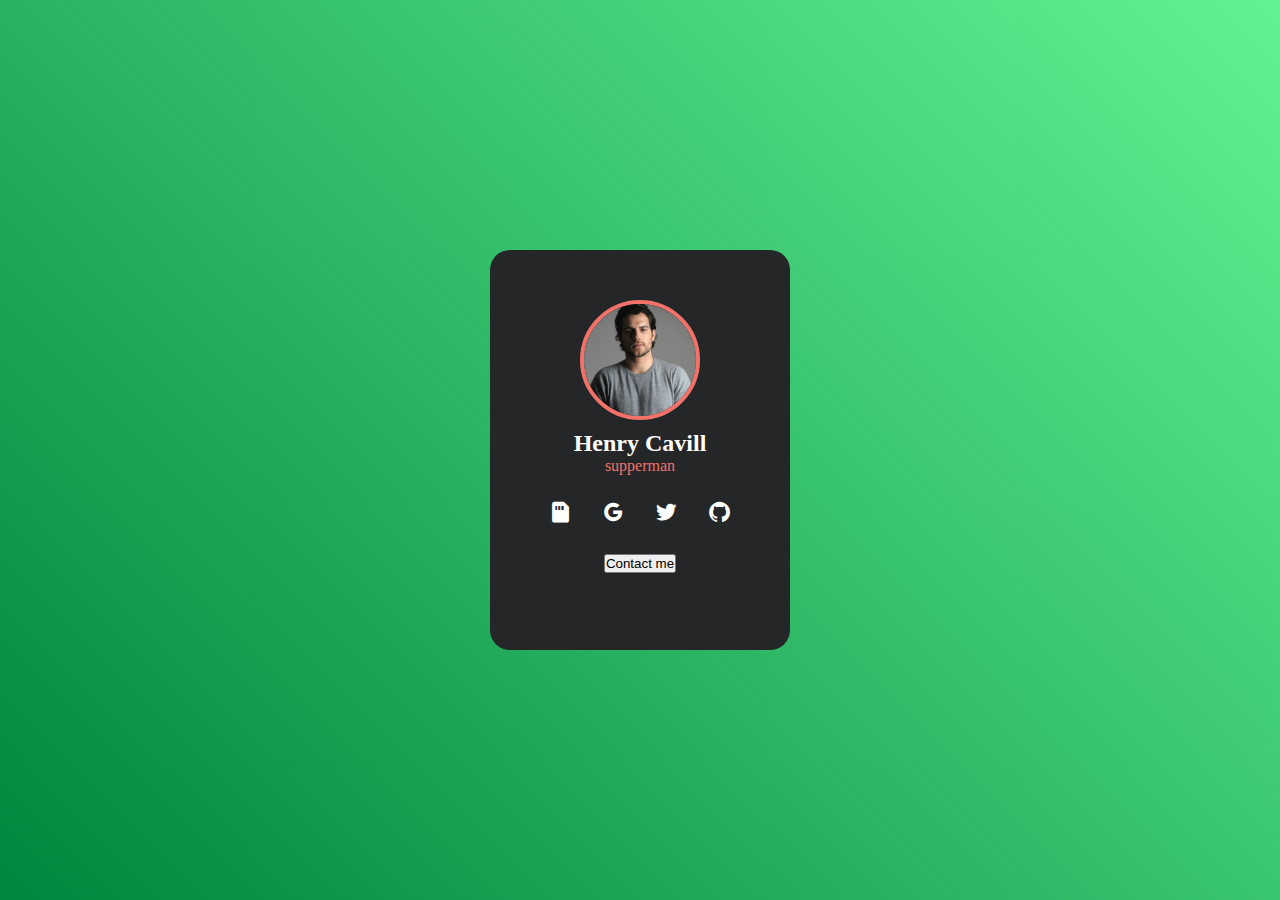
<file: Day7/index.html>
<!DOCTYPE html>
<html lang="en">
<head>
    <meta charset="UTF-8">
    <meta http-equiv="X-UA-Compatible" content="IE=edge">
    <meta name="viewport" content="width=device-width, initial-scale=1.0">
    <title>Document</title>
    <link href='https://unpkg.com/boxicons@2.1.4/css/boxicons.min.css' rel='stylesheet'>
    <link rel="stylesheet" href="css/style.css">
</head>
<body>
    <div class="card">
        <div class="card__img">
        <img src="images/henry.jpg" alt="Henry image">
        </div>
        <h2>Henry Cavill</h2>
        <p>supperman</p>
        <div class="card__social--icon">
            <a href=""><i class='bx bxs-memory-card' ></i></a> 
            <a href=""><i class='bx bxl-google'></i></a>
            <a href=""><i class='bx bxl-twitter' ></i></a>      
            <a href=""><i class='bx bxl-github'></i></a>
        </div>
        <button>Contact me</button>
    </div>
</body>
</html>
</file>
<file: Day7/css/style.css>
:root {
    --primary-color: #f2726a; 
}
* {
    margin: 0;
    padding: 0;
    box-sizing: border-box;
}
body {
    height: 100vh;
    background: linear-gradient(45deg, #00853e, #63f292);
    display: flex;
    justify-content: center;
    align-items: center;
    color: white;
}
.card {
    width: 300px;
    height: 400px;
    background: #242628;
    border-radius: 20px;
    text-align: center;
    overflow: hidden;
}
.card__img {
    width: 120px;
    height: 120px;
    border: 4px solid  var(--primary-color);
    overflow: hidden;
    border-radius: 50%;
    margin: 25px auto;
    transform: translateY(25px);
}
img{
    object-fit: cover;
    width: 100%;
    height: 100%;
    object-position: center;
}

.card h2{
    margin-top: 35px; 
}
.card p {
    color: var(--primary-color);
}
.card__social--icon {
    margin: 25px auto;
}
.card__social--icon a {
    color: white;
    margin: 25px 12px;
    font-size: 25px;
}

.card__social--icon a:hover {
    color: var(--primary-color);
}
</file>
